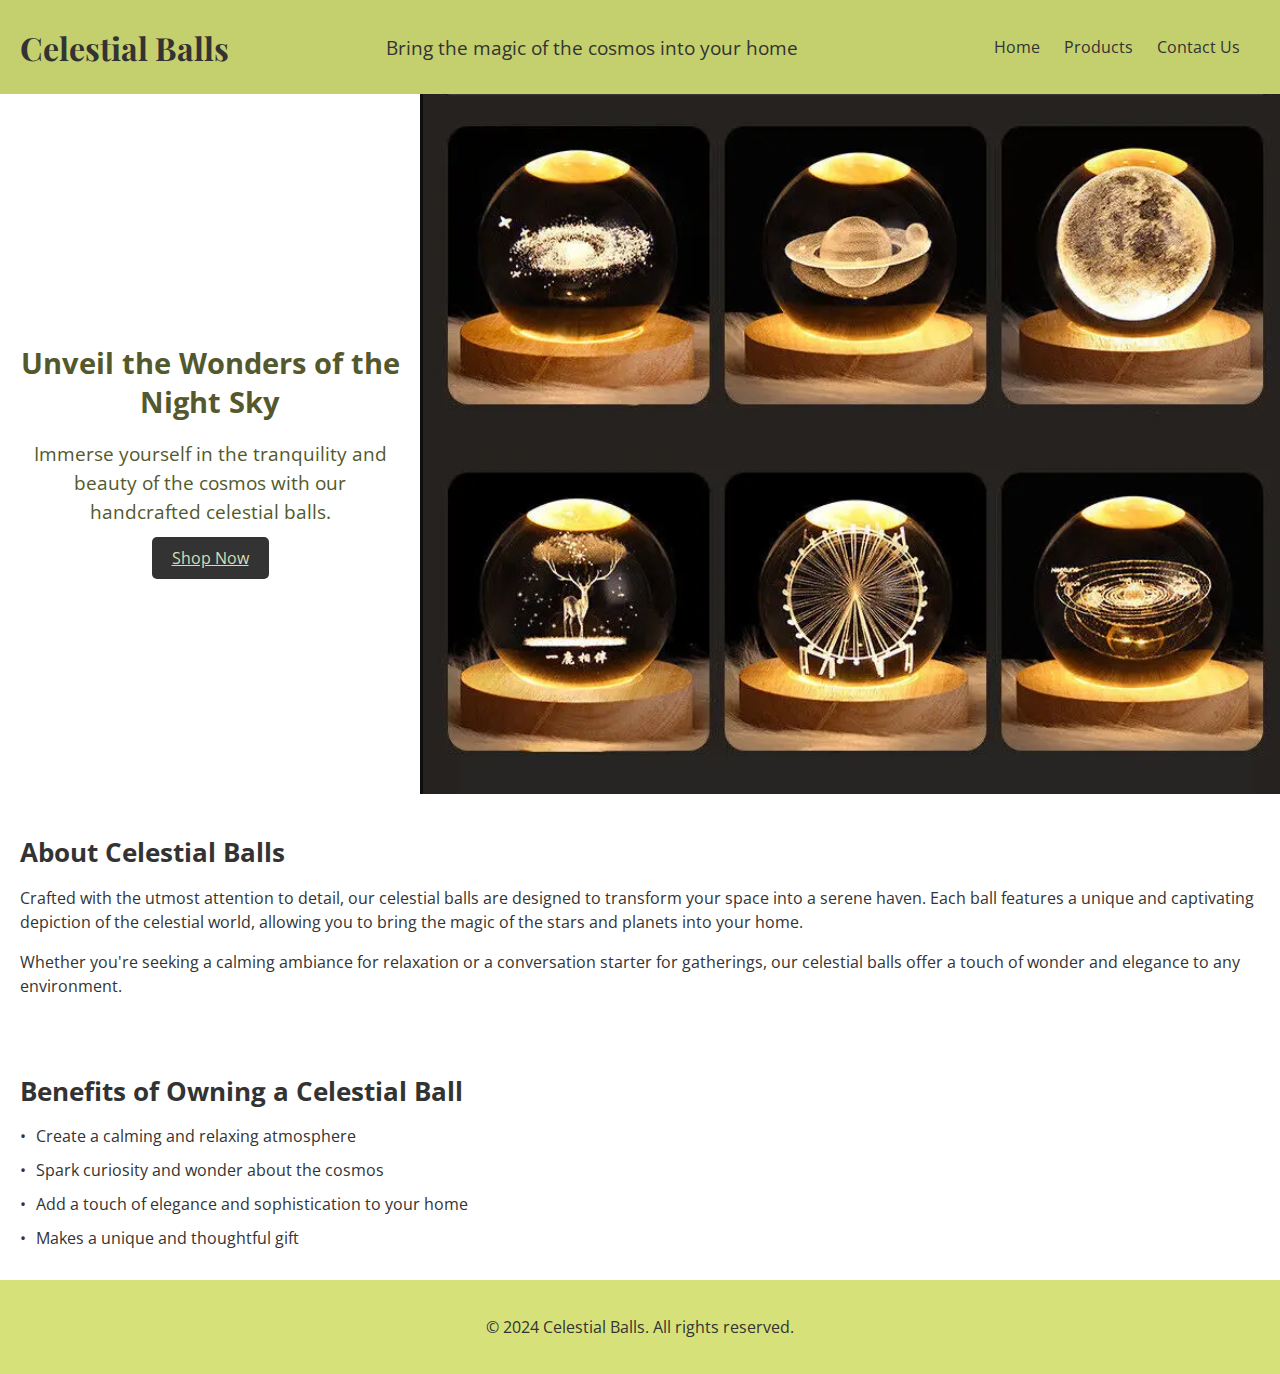
<file: index.html>
<html lang="en">
<head>
    <meta charset="UTF-8">
    <meta name="viewport" content="width=device-width, initial-scale=1.0">
    <title>Homepage</title>
    <link rel="preconnect" href="https://fonts.googleapis.com">
    <link rel="stylesheet" href="https://fonts.googleapis.com/css2?family=Open+Sans:wght@300;400;700&family=Playfair+Display:wght@400;700&display=swap">
    <link rel="stylesheet" href="style.css">
<!-- Tasnuba Badrul, ID:2120368 -->
</head>
<body>
    <header>
        <h1>Celestial Balls</h1>
        <p>Bring the magic of the cosmos into your home</p>
        <nav>
            <ul>
                <li><a href="#">Home</a></li>
                <li><a href="products.html">Products</a></li>
                <li><a href="contact.html">Contact Us</a></li>
            </ul>
        </nav>
    </header>   
    
    <section class="middle">
        <div class="middle-content">
          <h2>Unveil the Wonders of the Night Sky</h2>
          <p>Immerse yourself in the tranquility and beauty of the cosmos with our handcrafted celestial balls.</p>
          <a href="products.html" class="shop">Shop Now</a>
        </div>
        
        <img src="images/celestial-ball-1.png" alt="Celestial Ball">
      </section>
    
      <section class="about">
        <h2>About Celestial Balls</h2>
        <p>Crafted with the utmost attention to detail, our celestial balls are designed to transform your space into a serene haven. Each ball features a unique and captivating depiction of the celestial world, allowing you to bring the magic of the stars and planets into your home.</p>
        <p>Whether you're seeking a calming ambiance for relaxation or a conversation starter for gatherings, our celestial balls offer a touch of wonder and elegance to any environment.</p>
      </section>
    
      <section class="benefits">
        <h2>Benefits of Owning a Celestial Ball</h2>
        <ul>
          <li>Create a calming and relaxing atmosphere</li>
          <li>Spark curiosity and wonder about the cosmos</li>
          <li>Add a touch of elegance and sophistication to your home</li>
          <li>Makes a unique and thoughtful gift</li>
        </ul>
      </section>
    
      <footer>
        <p>&copy; 2024 Celestial Balls. All rights reserved.</p>
      </footer>
    
</body>
</html>
</file>
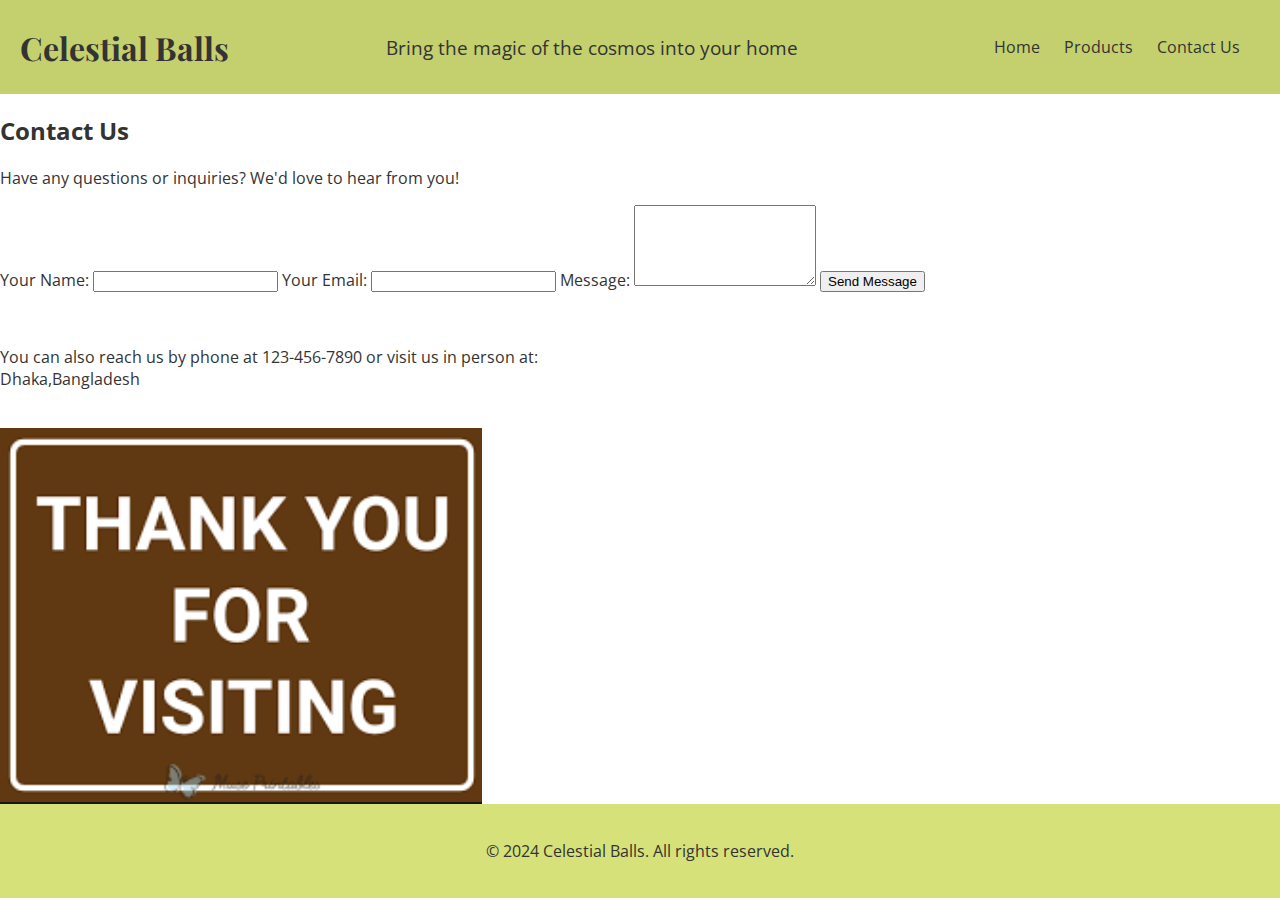
<file: contact.html>
<html lang="en">
<head>
    <meta charset="UTF-8">
    <meta name="viewport" content="width=device-width, initial-scale=1.0">
    <title>Contact Us</title>
    <link rel="preconnect" href="https://fonts.googleapis.com">
    <link rel="stylesheet" href="https://fonts.googleapis.com/css2?family=Open+Sans:wght@300;400;700&family=Playfair+Display:wght@400;700&display=swap">
    <link rel="stylesheet" href="style.css">
<!-- Tasnuba Badrul, ID:2120368 -->
</head>
<body>
    <header>
        <h1>Celestial Balls</h1>
        <p>Bring the magic of the cosmos into your home</p>
        <nav>
            <ul>
                <li><a href="index.html">Home</a></li>
                <li><a href="products.html">Products</a></li>
                <li><a href="#">Contact Us</a></li>
            </ul>
        </nav>
    </header>

    <section class="contact">
        <h2>Contact Us</h2>
        <p>Have any questions or inquiries? We'd love to hear from you!</p>
        <form action="your_email@example.com" method="post">
            <label for="name">Your Name:</label>
            <input type="text" id="name" name="name" required>
            <label for="email">Your Email:</label>
            <input type="email" id="email" name="email" required>
            <label for="message">Message:</label>
            <textarea id="message" name="message" rows="5" required></textarea>
            <button type="submit">Send Message</button>
        </form>
        <br>
        <p>You can also reach us by phone at 123-456-7890 or visit us in person at:
            <br>
            Dhaka,Bangladesh
        </p>

        <br>
        
        <img src ="thankyou.png" alt="Do order from us.">
    </section>

    <footer>
        <p>&copy; 2024 Celestial Balls. All rights reserved.</p>
    </footer>    
</body>
</html>
</file>
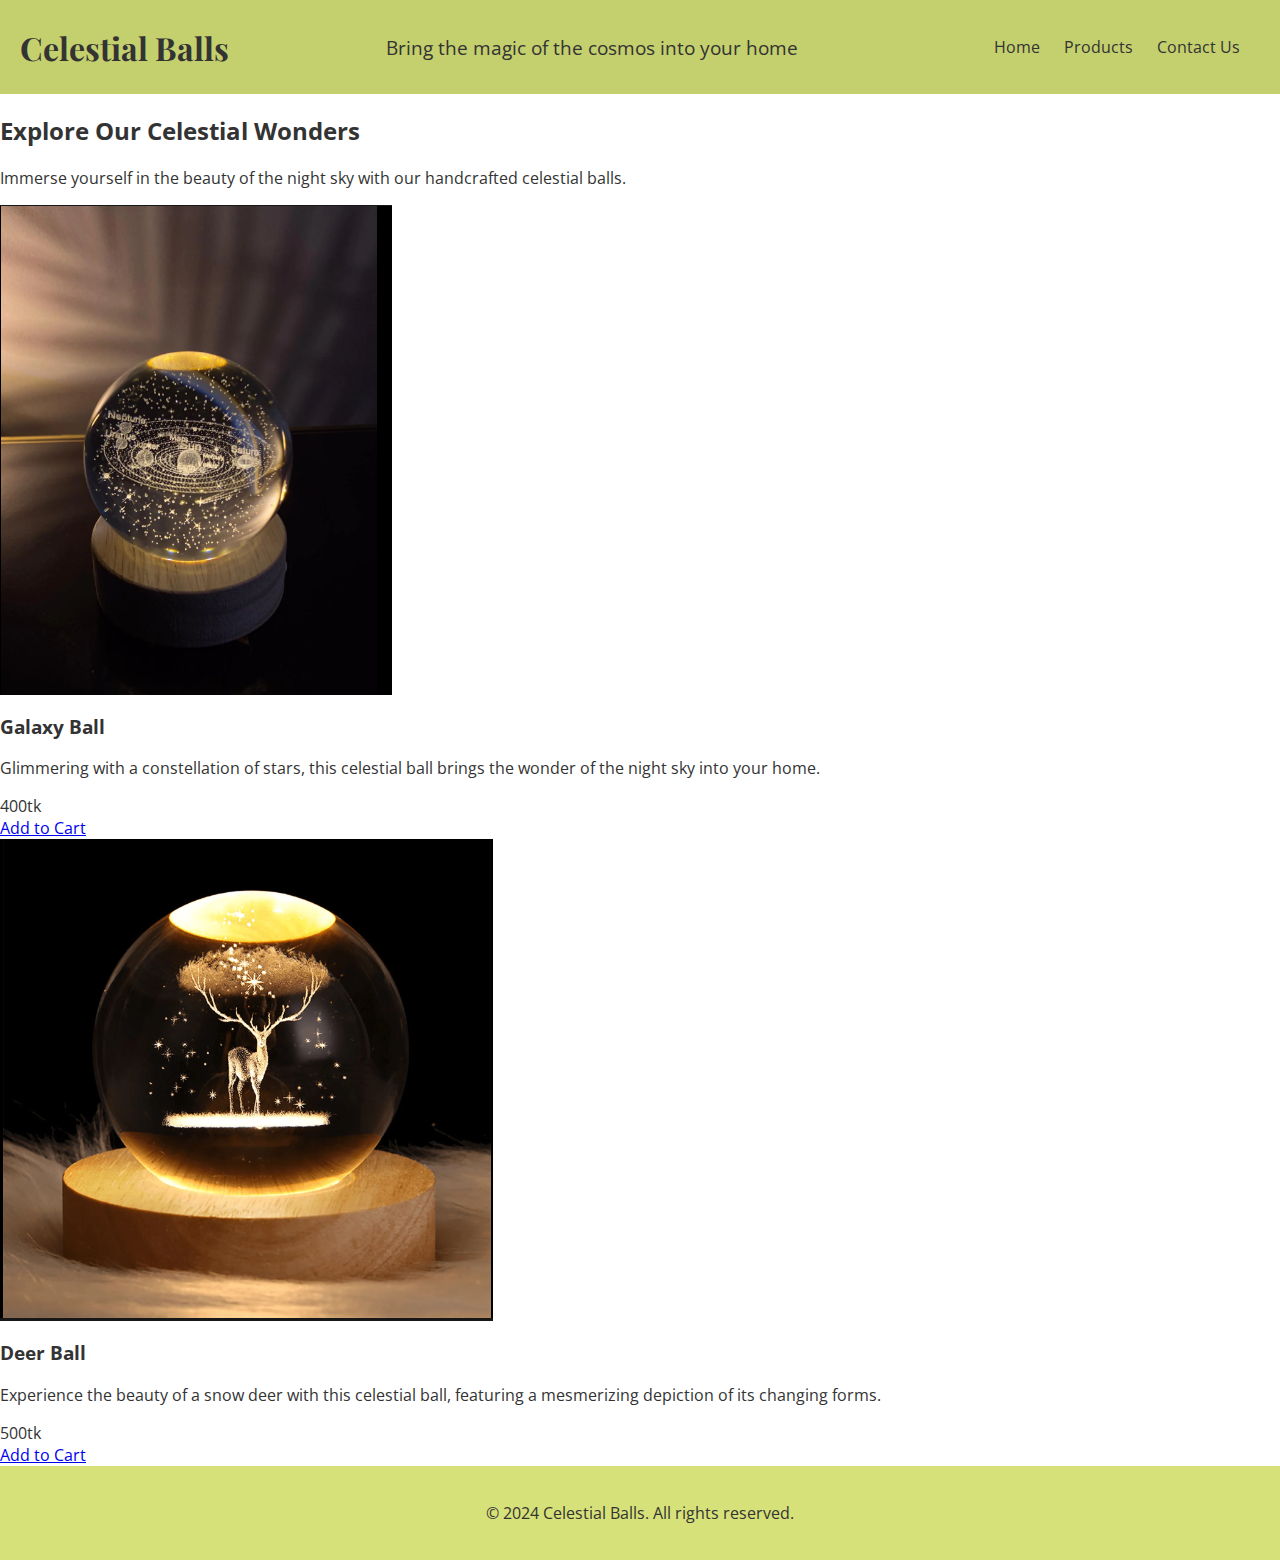
<file: products.html>
<html lang="en">
<head>
    <meta charset="UTF-8">
    <meta name="viewport" content="width=device-width, initial-scale=1.0">
    <title>Products</title>
    <link rel="preconnect" href="https://fonts.googleapis.com">
    <link rel="stylesheet" href="https://fonts.googleapis.com/css2?family=Open+Sans:wght@300;400;700&family=Playfair+Display:wght@400;700&display=swap">
    <link rel="stylesheet" href="style.css">
<!-- Tasnuba Badrul, ID:2120368 -->
</head>
<body>
    <header>
        <h1>Celestial Balls</h1>
        <p>Bring the magic of the cosmos into your home</p>
        <nav>
            <ul>
                <li><a href="index.html">Home</a></li>
                <li><a href="#">Products</a></li>
                <li><a href="contact.html">Contact Us</a></li>
            </ul>
        </nav>
    </header>

    <main>
        <h2>Explore Our Celestial Wonders</h2>
        <p>Immerse yourself in the beauty of the night sky with our handcrafted celestial balls.</p>

        <section class="products-grid">
            <article class="product">
                <img src="images/celestial-ball-2.png" alt="Celestial Ball solar system">
                <h3>Galaxy Ball</h3>
                <p>Glimmering with a constellation of stars, this celestial ball brings the wonder of the night sky into your home.</p>
                <div class="pricing-cart">
                    <span>400tk</span>
                    <br>
                    <a href="#" class="add-to-cart">Add to Cart</a>
                </div>
            </article>

            <article class="product">
                <img src="images/celestial-ball-3.png" alt="Celestial Ball with deer">
                <h3>Deer Ball</h3>
                <p>Experience the beauty of a snow deer with this celestial ball, featuring a mesmerizing depiction of its changing forms.</p>
                <div class="pricing-cart">
                    <span>500tk</span>
                    <br>
                    <a href="#" class="add-to-cart">Add to Cart</a>
                </div>
            </article>

            </section>
    </main>

    <footer>
        <p>&copy; 2024 Celestial Balls. All rights reserved.</p>
    </footer>   
</body>
</html>
</file>
<file: style.css>
/* Tasnuba Badrul, ID:2120368 */
body {
    font-family: 'Open Sans', sans-serif;
    margin: 0;
    padding: 0;
    color: #333;
}

header {
    background-color: #c4cf6e;
    padding: 20px;
    display: flex;
    justify-content: space-between;
    align-items: center;
}

header h1 {
    font-family: 'Playfair Display', serif;
    font-size: 2em;
    margin: 0;
}

header p {
    font-size: 1.2em;
    margin: 0;
}


nav {
    list-style: none;
    padding: 0;
    margin: 0;
}

nav li {
    display: inline-block;
    margin-right: 20px;
}

nav a {
    text-decoration: none;
    color: #333;
}

nav a:hover {
    color: #000;
}

footer {
    background-color: #d7e179;
    padding: 20px;
    text-align: center;
}


.middle {
    display: flex;
    align-items: center;
    justify-content: center
}


.middle-content {
    padding: 20px;
    text-align: center;
    color: #53592d;
}

.middle-content h2 {
    font-size: 1.8em;
    margin-bottom: 15px;
}

.middle-content p {
    font-size: 1.2em;
    line-height: 1.5;
    margin-bottom: 20px;
}

.middle-content .shop {
    background-color: #333;
    color: #d2deb6;
    padding: 10px 20px;
    border: none;
    border-radius: 5px;
    cursor: pointer;
}

.middle-content .shop:hover {
    background-color: #222;
}

.about {
    padding: 20px;
}

.about h2 {
    font-size: 1.6em;
    margin-bottom: 15px;
}

.about p {
    font-size: 1em;
    line-height: 1.5;
    margin-bottom: 15px;
}

.benefits {
    padding: 20px;
}

.benefits h2 {
    font-size: 1.6em;
    margin-bottom: 15px;
}

.benefits ul {
    list-style: none;
    padding: 0;
    margin: 0;
}

.benefits li {
    margin-bottom: 10px;
    line-height: 1.5;
}

.benefits li:before {
    content: "•";
    margin-right: 10px;
    color: #333;
}

.contact img{
    align-content: center;
    }
</file>
